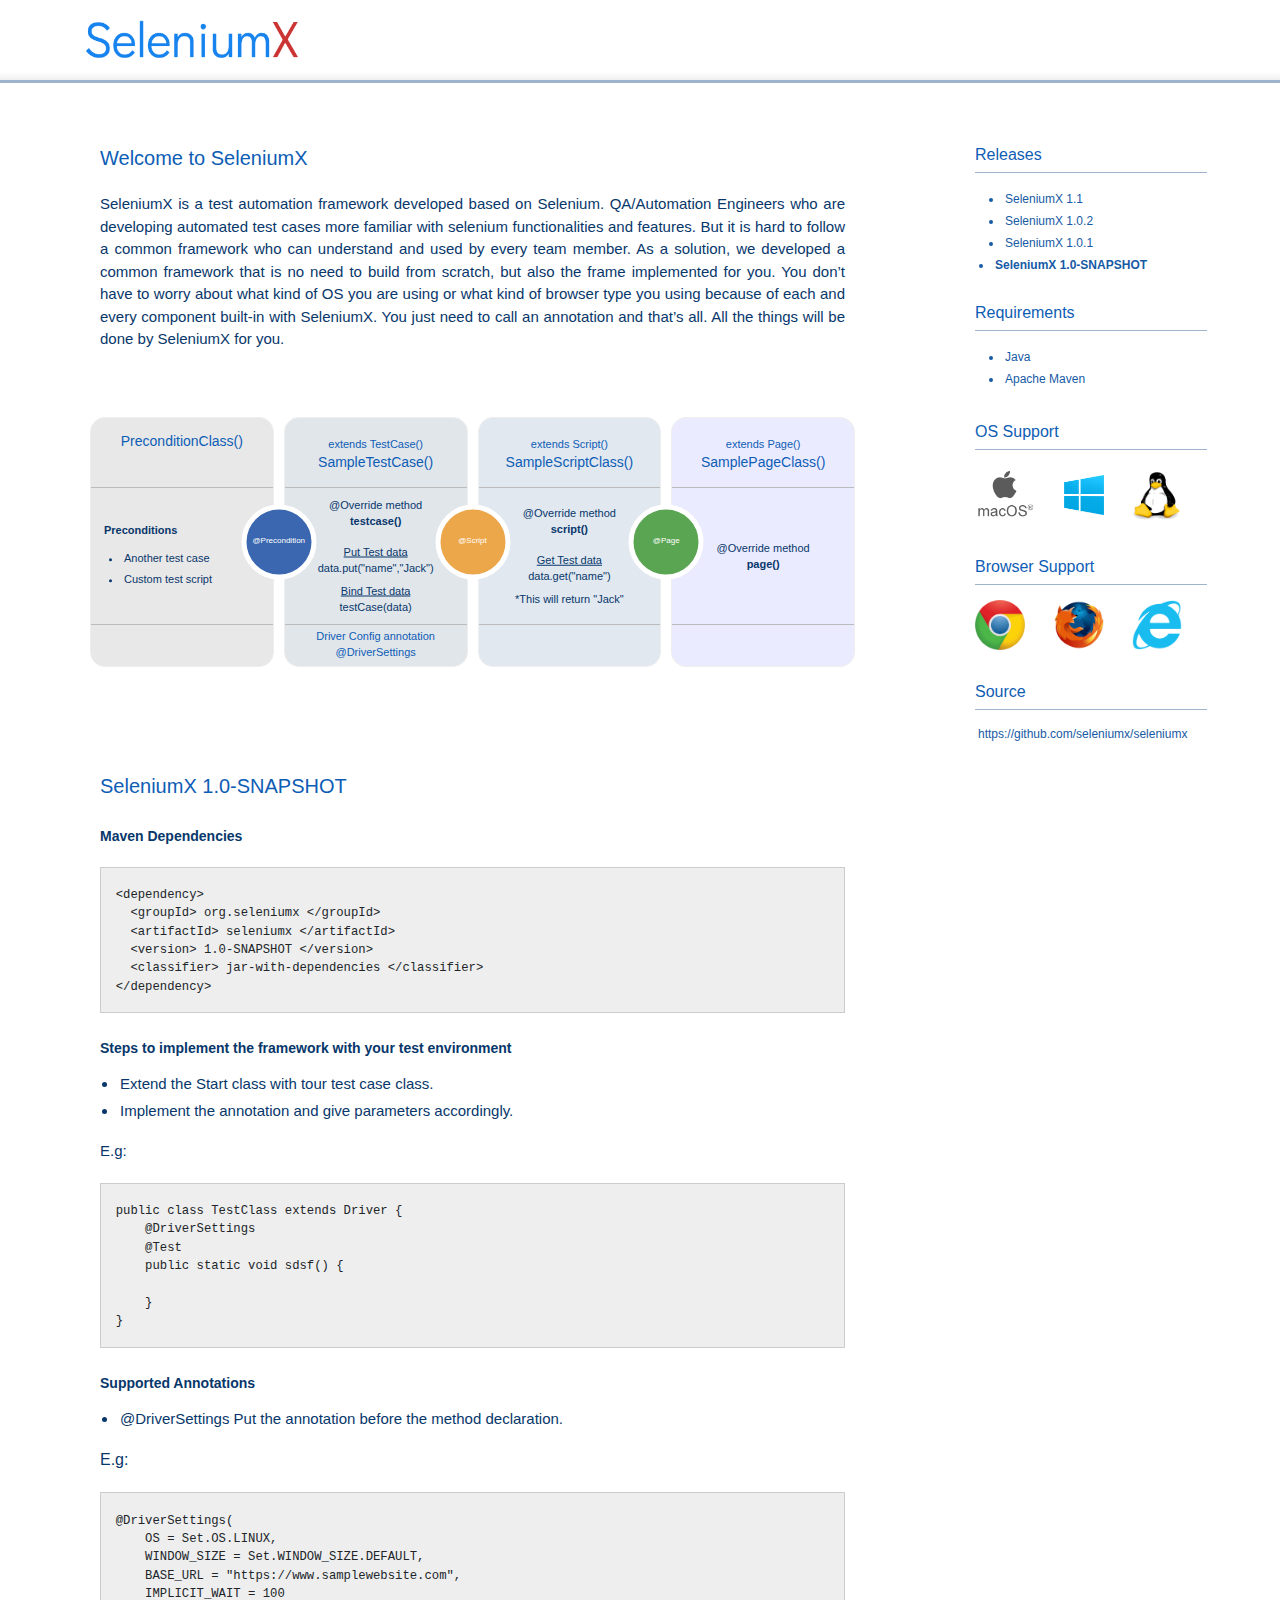
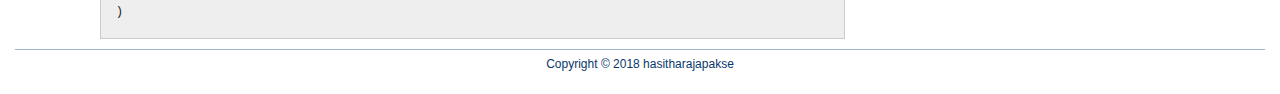
<file: index.html>
<html>
<head>
  <!-- Global site tag (gtag.js) - Google Analytics -->
  <script async src="https://www.googletagmanager.com/gtag/js?id=UA-128648233-1"></script>
  <script>
  window.dataLayer = window.dataLayer || [];
  function gtag(){dataLayer.push(arguments);}
  gtag('js', new Date());
  gtag('config', 'UA-128648233-1');
  </script>
  <script type="application/ld+json">
  {
  "@context": "http://schema.org",
  "@type": "Organization",
  "url": "http://www.seleniumx.com",
  "logo": "https://raw.githubusercontent.com/seleniumx/seleniumx.github.io/master/SeleniumX.png",
  "contactPoint": [{
    "@type": "ContactPoint",
    "telephone": "+6-017-287-0749",
    "contactType": "customer service"
    }]
  }
  </script>
  <meta name="google-site-verification" content="rsQQGVYEMqBm203hZYZI50BD4bESD9M2uV7rwGUE3mc" />
  <meta name="description" content="Test Automation Framework build with Java, Maven and selenium">
  <meta name="robots" content="index, follow" />
  <meta charset="utf-8">
  <meta name="viewport" content="width=device-width, initial-scale=1, shrink-to-fit=no">
  <link rel="stylesheet" href="./styles/bootstrap.min.css" >
  <link rel="stylesheet" href="./styles/sx_custom.css" >
  <script src="./scripts/jquery-3.3.1.slim.min.js"></script>
  <script src="./scripts/popper.min.js"></script>
  <script src="./scripts/bootstrap.min.js"></script>
  <script>
  $(document).ready(function(){
    var top = $(".sx_main").offset().top;

  	// bind and scroll header div
    console.log("h");
  	$(window).on("scroll", function() {
  		//$(".affix").css('height',$(".sx_main" ).width());

        if($(window).scrollTop()>top){
          $(".sx_navbar").removeClass("affix2");
          $(".sx_navbar").addClass("affix");
        }
        else {
          $(".sx_navbar").addClass("affix2");
          $(".sx_navbar").removeClass("affix");
        }
  	});
  });
  </script>

  <title>SeleniumX</title>
</head>
<body>
<div class="sx_main">
  <nav class="navbar navbar-light bg-light sx_navbar sticky-top affix2" data-spy="affix">
    <a class="navbar-brand" href="#">
      <img src="./images/SeleniumX_logo.png" width="230" height="40" class="d-inline-block align-top" alt="">
    </a>
  </nav>
  <div class="container-fluid sx_maincontainer">
    <div class="row justify-content-md-center">
      <div class="col col-lg-9 col col-md-8 col-sm-12 sx_contcontainer">
        <div class="sx_subtitle sx_conttitle">
          Welcome to SeleniumX
        </div>
        <p>
          SeleniumX is a test automation framework developed based on Selenium. QA/Automation Engineers who are developing automated test cases more familiar with selenium functionalities and features. But it is hard to follow a common framework who can understand and used by every team member. As a solution, we developed a common framework that is no need to build from scratch, but also the frame implemented for you. You don’t have to worry about what kind of OS you are using or what kind of browser type you using because of each and every component built-in with SeleniumX. You just need to call an annotation and that’s all. All the things will be done by SeleniumX for you.
        </p>
        <div class="container sx_flowchart_cont d-none d-sm-none d-md-none d-lg-block">
          <div class="row justify-content-md-center">
            <div class="col col-lg-3 d-flex justify-content-center sx_flowchart_item">
              <div class="sx_fc_item_inner" style="background-color:#E8E8E8">
                <div class="sx_sc_connector" ></div>
                <div class="sx_fci_title" style="padding-top:13px;">
                  PreconditionClass()
                </div>
                <div class="sx_fci_content">
                  <div class="sx_fci_cont_inner">
                    <b>Preconditions</b><br>
                    <ul style="padding-top:10px">
                      <li>Another test case</li>
                      <li>Custom test script</li>
                    </ul>
                  </div>
                </div>
              </div>
            </div>
            <div class="col col-lg-3 d-flex justify-content-center sx_flowchart_item">
              <div class="sx_fc_item_inner" style="background-color:#E1E6EB">
                <div class="sx_sc_connector" id="sx_sc_connector1">@Precondition</div>
                <div class="sx_fci_title">
                  <span class="sx_fci_subtitle">extends TestCase()</span>
                  SampleTestCase()
                </div>
                <div class="sx_fci_content" style="text-align:center;padding-left:0px;font-size: 12px;">
                  <div class="sx_fci_cont_inner">
                    @Override method<br>
                    <b>testcase()</b><br>
                    <div style="padding:7px;"></div>
                    <u>Put Test data</u><br>
                    <!-- <div style="border-bottom: thin solid #0e5db5;width:80px;transform:translate(40%,0%)"></div> -->
                    data.put("name","Jack")<br>
                    <div style="padding:3px;"></div>
                    <u>Bind Test data</u><br>
                    <!-- <div style="border-bottom: thin solid #0e5db5;width:80px;transform:translate(40%,0%)"></div> -->
                    testCase(data)
                  </div>
                </div>
                <div class="sx_fci_footer" >
                  Driver Config annotation @DriverSettings
                </div>
              </div>
            </div>
            <div class="col col-lg-3 d-flex justify-content-center sx_flowchart_item">
              <div class="sx_fc_item_inner" style="background-color:#E1E8F0">
                <div class="sx_sc_connector" id="sx_sc_connector2">@Script</div>
                <div class="sx_fci_title">
                  <span class="sx_fci_subtitle">extends Script()</span>
                  SampleScriptClass()
                </div>
                <div class="sx_fci_content" style="text-align:center;padding-left:0px;font-size: 12px;">
                  <div class="sx_fci_cont_inner">
                    @Override method<br>
                    <b>script()</b><br>
                    <div style="padding:7px;"></div>
                    <u>Get Test data</u><br>
                    <!-- <div style="border-bottom: thin solid #0e5db5;width:100px;transform:translate(50%,0%)"></div> -->
                    data.get("name")<br>
                    <div style="padding:3px;"></div>
                    *This will return "Jack"
                  </div>
                </div>
              </div>
            </div>
            <div class="col col-lg-3 d-flex justify-content-center sx_flowchart_item">
              <div class="sx_fc_item_inner" style="background-color:#EBEBFF">
                <div class="sx_sc_connector" id="sx_sc_connector3">@Page</div>
                <div class="sx_fci_title">
                  <span class="sx_fci_subtitle">extends Page()</span>
                  SamplePageClass()
                </div>
                <div class="sx_fci_content" style="text-align:center;padding-left:0px;font-size: 12px;">
                  <div class="sx_fci_cont_inner">
                    @Override method<br>
                    <b>page()</b><br>
                  </div>
                </div>
              </div>
            </div>
          </div>
        </div>
        <!-- ********************** -->
        <div class="container sx_flowchart_cont d-none d-sm-block d-md-block d-lg-none">
          <div class="row justify-content-md-center">
            <div class="col col-md-6 col-sm-6 d-flex justify-content-center sx_flowchart_item">
              <div class="sx_fc_item_inner" style="background-color:#E8E8E8" id="sx_fc_item1">
                <div class="sx_sc_connector" ></div>
                <div class="sx_fci_title" >
                  PreconditionClass()
                </div>
                <div class="sx_fci_content">
                  <div class="sx_fci_cont_inner">
                    <b>Preconditions</b><br>
                    <ul style="padding-top:10px">
                      <li>Another test case</li>
                      <li>Custom test script</li>
                    </ul>
                  </div>
                </div>
              </div>
            </div>
            <div class="col col-md-6 col-sm-6 d-flex justify-content-center sx_flowchart_item">
              <div class="sx_fc_item_inner" style="background-color:#E1E6EB" id="sx_fc_item2">
                <div class="sx_sc_connector" id="sx_sc_connector1">@Precondition</div>
                <div class="sx_fci_title">
                  <span class="sx_fci_subtitle">extends TestCase()</span>
                  SampleTestCase()
                </div>
                <div class="sx_fci_content" style="text-align:center;padding-left:0px;font-size: 12px;">
                  <div class="sx_fci_cont_inner">
                    @Override method<br>
                    <b>testcase()</b><br>
                    <div style="padding:7px;"></div>
                    Put Test data
                    <div style="border-bottom: thin solid #0e5db5;width:100px;transform:translate(50%,0%)"></div>
                    data.put("name","Jack")<br>
                    <div style="padding:3px;"></div>
                    Bind Test data
                    <div style="border-bottom: thin solid #0e5db5;width:100px;transform:translate(50%,0%)"></div>
                    testCase(data)
                  </div>
                </div>
                <div class="sx_fci_footer" >
                  Driver Config annotation @DriverSettings
                </div>
              </div>
            </div>
          </div>
          <div class="row justify-content-md-center">
            <div class="col col-md-6 col-sm-6 d-flex justify-content-center sx_flowchart_item">
              <div class="sx_fc_item_inner" style="background-color:#EBEBFF" id="sx_fc_item3">
                <div class="sx_sc_connector" ></div>
                <div class="sx_fci_title">
                  <span class="sx_fci_subtitle">extends Page()</span>
                  SamplePageClass()
                </div>
                <div class="sx_fci_content" style="text-align:center;padding-left:0px;font-size: 12px;">
                  <div class="sx_fci_cont_inner">
                    @Override method<br>
                    <b>page()</b><br>
                  </div>
                </div>
              </div>
            </div>
            <div class="col col-md-6 col-sm-6 d-flex justify-content-center sx_flowchart_item">
              <div class="sx_fc_item_inner" style="background-color:#E1E8F0" id="sx_fc_item4">
                <div class="sx_sc_connector" id="sx_sc_connector3">@Page</div>
                <div class="sx_sc_connector" id="sx_sc_connector2">@Script</div>
                <div class="sx_fci_title" style="transform:translate(0%,-150px);padding-top:31px;">
                  <span class="sx_fci_subtitle">extends Script()</span>
                  SampleScriptClass()
                </div>
                <div class="sx_fci_content" style="text-align:center;padding-left:0px;font-size: 12px;transform:translate(0%,-150px);">
                  <div class="sx_fci_cont_inner">
                    @Override method<br>
                    <b>script()</b><br>
                    <div style="padding:7px;"></div>
                    <u>Get Test data</u><br>
                    <!-- <div style="border-bottom: thin solid #0e5db5;width:100px;transform:translate(50%,0%)"></div> -->
                    data.get("name")<br>
                    <div style="padding:3px;"></div>
                    *This will return "Jack"
                  </div>
                </div>
              </div>
            </div>
          </div>
        </div>
        <!-- ********************* -->
        <div class="container sx_flowchart_cont d-block d-sm-none d-md-none d-lg-none">
            <div class="sx_flowchart_item d-flex justify-content-center">
              <div class="sx_fc_item_inner" style="background-color:#E8E8E8">
                <div class="sx_sc_connector" id="sx_sc_connector1">@Precondition</div>
                <div class="sx_fci_title" style="padding-top:23px;">
                  PreconditionClass()
                </div>
                <div class="sx_fci_content">
                  <div class="sx_fci_cont_inner">
                    <b>Preconditions</b><br>
                    <ul style="padding-top:10px">
                      <li>Another test case</li>
                      <li>Custom test script</li>
                    </ul>
                  </div>
                </div>
              </div>
            </div>
            <div class="sx_flowchart_item d-flex justify-content-center">
              <div class="sx_fc_item_inner" style="background-color:#E1E6EB">
                <div class="sx_sc_connector" id="sx_sc_connector2">@Script</div>
                <div class="sx_fci_title">
                  <span class="sx_fci_subtitle">extends TestCase()</span>
                  SampleTestCase()
                </div>
                <div class="sx_fci_content" style="text-align:center;padding-left:0px;font-size: 12px;">
                  <div class="sx_fci_cont_inner">
                    @Override method<br>
                    <b>testcase()</b><br>
                    <div style="padding:7px;"></div>
                    <u>Put Test data</u><br>
                    <!-- <div style="border-bottom: thin solid #0e5db5;width:80px;transform:translate(40%,0%)"></div> -->
                    data.put("name","Jack")<br>
                    <div style="padding:3px;"></div>
                    <u>Bind Test data</u><br>
                    <!-- <div style="border-bottom: thin solid #0e5db5;width:80px;transform:translate(40%,0%)"></div> -->
                    testCase(data)
                  </div>
                </div>
                <div class="sx_fci_footer" >
                  Driver Config annotation @DriverSettings
                </div>
              </div>
            </div>
            <div class="sx_flowchart_item d-flex justify-content-center">
              <div class="sx_fc_item_inner" style="background-color:#E1E8F0">
                <div class="sx_sc_connector" id="sx_sc_connector3">@Page</div>
                <div class="sx_fci_title">
                  <span class="sx_fci_subtitle">extends Script()</span>
                  SampleScriptClass()
                </div>
                <div class="sx_fci_content" style="text-align:center;padding-left:0px;font-size: 12px;">
                  <div class="sx_fci_cont_inner">
                    @Override method<br>
                    <b>script()</b><br>
                    <div style="padding:7px;"></div>
                    <u>Get Test data</u><br>
                    <!-- <div style="border-bottom: thin solid #0e5db5;width:100px;transform:translate(50%,0%)"></div> -->
                    data.get("name")<br>
                    <div style="padding:3px;"></div>
                    *This will return "Jack"
                  </div>
                </div>
              </div>
            </div>
            <div class="sx_flowchart_item d-flex justify-content-center">
              <div class="sx_fc_item_inner" style="background-color:#EBEBFF">
                <div class="sx_sc_connector"></div>
                <div class="sx_fci_title">
                  <span class="sx_fci_subtitle">extends Page()</span>
                  SamplePageClass()
                </div>
                <div class="sx_fci_content" style="text-align:center;padding-left:0px;font-size: 12px;">
                  <div class="sx_fci_cont_inner">
                    @Override method<br>
                    <b>page()</b><br>
                  </div>
                </div>
              </div>
            </div>
        </div>
        <!-- ********************* -->
        <div class="d-block d-sm-block d-md-none d-lg-none">
          <a href="https://github.com/seleniumx/seleniumx" ><div class="sx_vrnew" style="margin-left:0px;font-size:13px;">Go to Source >></div></a>
        </div>
        <div class="d-block d-sm-block d-md-none d-lg-none">
          <div class="sx_subtitle sx_conttitle sx_conttop">Requirements</div>
          <div class="sx_versioncontent">
            <ul>
              <a href="https://www.java.com/en/download/" target="_blank" >
                <li class="sx_vrnew">Java</li>
              </a>
              <a href="https://maven.apache.org/download.cgi" target="_blank">
                <li class="sx_vrnew">Apache Maven</li>
              </a>
            </ul>
          </div>
        </div>
        <div class="d-block d-sm-block d-md-none d-lg-none">
          <div class="sx_subtitle sx_conttitle sx_conttop">
            OS Support
          </div>
          <div class="sx_versioncontent">
            <img src="./images/macos_logo.png" width="60px" height="60px" alt="MacOS"/>
            <img src="./images/windows_logo.png" width="40px" height="40px" alt="Windows" class="sx_oslogo"/>
            <img src="./images/linux_logo.png" width="50px" height="50px" alt="Linux" class="sx_oslogo"/>
          </div>
        </div>
        <div class="d-block d-sm-block d-md-none d-lg-none">
          <div class="sx_subtitle sx_conttitle sx_conttop">
            Browser Support
          </div>
          <div class="sx_versioncontent">
            <img src="./images/chrome_logo.png" width="50px" height="50px" alt="Chrome"/>
            <img src="./images/firefox_logo.png" width="50px" height="50px" alt="Firefox" class="sx_oslogo"/>
            <img src="./images/ie_logo.png" width="50px" height="50px" alt="IE" class="sx_oslogo"/>
          </div>
        </div>
        <br>
        <div class="sx_subtitle sx_conttitle sx_conttop">
          SeleniumX 1.0-SNAPSHOT
        </div>
        <div class="sx_contsb">
          Maven Dependencies
        </div>
        <div class="sx_codeseg">
          <pre>
          <code>
  &lt;dependency&gt;
    &lt;groupId&gt; org.seleniumx &lt;/groupId&gt;
    &lt;artifactId&gt; seleniumx &lt;/artifactId&gt;
    &lt;version&gt; 1.0-SNAPSHOT &lt;/version&gt;
    &lt;classifier&gt; jar-with-dependencies &lt;/classifier&gt;
  &lt;/dependency&gt;</code></pre>
        </div>
        <div class="sx_contsb" style="margin-bottom:12px;">
          Steps to implement the framework with your test environment
        </div>
        <div class="sx_contli" >
          <ul>
            <li>Extend the Start class with tour test case class.</li>
            <li>Implement the annotation and give parameters accordingly.</li>
          </ul>
          <div>E.g:</div>
          <div class="sx_codeseg">
            <pre>
            <code>
  public class TestClass extends Driver {
      @DriverSettings
      @Test
      public static void sdsf() {

      }
  }</code></pre>
          </div>
        </div>
        <div class="sx_contsb" style="margin-bottom:12px;">
          Supported Annotations
        </div>
        <div class="sx_contli">
          <ul>
            <li>@DriverSettings Put the annotation before the method declaration. </li>
          </ul>
        </div>
        <div>E.g:</div>
        <div class="sx_codeseg">
          <pre>
          <code>
  @DriverSettings(
      OS = Set.OS.LINUX,
      WINDOW_SIZE = Set.WINDOW_SIZE.DEFAULT,
      BASE_URL = "https://www.samplewebsite.com",
      IMPLICIT_WAIT = 100
  )</code></pre>
        </div>
        <div class="d-block d-sm-block d-md-none d-lg-none" style="border-top:thin solid #9db4cc;margin-top:20px;">
          <div class="sx_subtitle sx_conttitle sx_conttop" style="margin-top:10">
            Releases
          </div>
          <div class="sx_versioncontent">
            <ul>
              <a href="#" ><li class="sx_vrnew">SeleniumX 1.1</li></a>
              <a href="#" ><li class="sx_vrnew">SeleniumX 1.0.2</li></a>
              <a href="#" ><li class="sx_vrnew">SeleniumX 1.0.1</li></a>
              <a href="#" ><li class="sx_vrnewsl">SeleniumX 1.0-SNAPSHOT</li></a>
            </ul>
          </div>
        </div>
      </div>

      <!-- *************************************************** -->
      <div class="col col-lg-3 col-md-4 d-none d-sm-none d-md-block sx_verscontainer">
        <div class="sx_subtitle sx_versionsb">Releases</div>
        <div class="sx_versioncontent">
          <ul>
            <a href="#" ><li class="sx_vrnew">SeleniumX 1.1</li></a>
            <a href="#" ><li class="sx_vrnew">SeleniumX 1.0.2</li></a>
            <a href="#" ><li class="sx_vrnew">SeleniumX 1.0.1</li></a>
            <a href="#" ><li class="sx_vrnewsl">SeleniumX 1.0-SNAPSHOT</li></a>
          </ul>
        </div>
        <div class="sx_subtitle sx_versionsb">Requirements</div>
        <div class="sx_versioncontent">
          <ul>
            <a href="https://www.java.com/en/download/" target="_blank" >
              <li class="sx_vrnew">Java</li>
            </a>
            <a href="https://maven.apache.org/download.cgi" target="_blank" >
              <li class="sx_vrnew">Apache Maven</li>
            </a>
          </ul>
        </div>
        <div class="sx_subtitle sx_versionsb" style="margin-top:30px;">OS Support</div>
        <div class="sx_versioncontent">
          <img src="./images/macos_logo.png" width="60px" height="60px" alt="MacOS"/>
          <img src="./images/windows_logo.png" width="40px" height="40px" alt="Windows" class="sx_oslogo"/>
          <img src="./images/linux_logo.png" width="50px" height="50px" alt="Linux" class="sx_oslogo"/>
        </div>
        <div class="sx_subtitle sx_versionsb" style="margin-top:30px;">Browser Support</div>
        <div class="sx_versioncontent">
          <img src="./images/chrome_logo.png" width="50px" height="50px" alt="Chrome"/>
          <img src="./images/firefox_logo.png" width="50px" height="50px" alt="Firefox" class="sx_oslogo"/>
          <img src="./images/ie_logo.png" width="50px" height="50px" alt="IE" class="sx_oslogo"/>
        </div>
        <div class="sx_subtitle sx_versionsb" style="margin-top:30px;">Source</div>
        <div class="sx_versioncontent" id="sx_source">
          <ul>
            <a href="https://github.com/seleniumx/seleniumx" ><div class="sx_vrnew" id="sx_vrnew_source" >https://github.com/seleniumx/seleniumx</div></a>
          </ul>
        </div>
      </div>
    </div>
    <div class="sx_footer">
      Copyright &copy; 2018 hasitharajapakse
    </div>
  </div>
</div>
</body>
</html>
</file>
<file: styles/sx_custom.css>
body{
    color: #08376b;
}

.sx_navbar{
  background: #ffffff;
  background: -moz-linear-gradient(top, #ffffff 0%, #ffffff 90%, #efefef 100%);
  background: -webkit-linear-gradient(top, #ffffff 0%,#ffffff 90%,#efefef 100%);
  background: linear-gradient(to bottom, #ffffff 0%,#ffffff 90%,#efefef 100%);
  filter: progid:DXImageTransform.Microsoft.gradient( startColorstr='#ffffff', endColorstr='#eaeaea',GradientType=0 );
  border-bottom: medium solid #9db4cc;

}

.sx_maincontainer{
  margin-top: 60px;
  margin-bottom: 20px;
}

.sx_verscontainer{
  /* border-left: thin solid #9db4cc; */
}

.sx_subtitle{
  color: #0e5db5;/*0e5db5*/
}

.sx_versionsb{
  font-size: 16px;
  border-bottom:thin solid #9db4cc;
  width: 80%;
  padding-bottom: 5px;
  margin-bottom: 15px;

}

.sx_versioncontent{
  font-size: 13px;
  margin-bottom: 30px;
  /* padding-left: 10px; */
}

.sx_versioncontent .sx_vrnewsl{
  font-weight: bold;
}

.sx_versioncontent .sx_vrnew{
  margin-left: 10px;
}

ul{
  padding-left: 18px;
}
li{
  padding: 2px;
}
a{
  color: #175aa5;
}
.sx_contcontainer{
  padding-left: 40px;
  padding-right: 40px;
}

p{
  text-align: justify;
  font-size: 13px;
}
.sx_conttitle{
  /* font-weight: bold; */
  font-size: 18px;
  margin-bottom: 20px;
}
.sx_oslogo{
  margin-left: 25px;
}

.sx_conttop{
  margin-top: 40px;
  font-size: 16px;
}

.sx_contsb{
  font-weight: bold;
  margin-top: 15px;
  font-size: 14px;
}

.sx_codeseg{
  background-color: #eee;
  border: thin solid #ccc;
  margin-top: 20px;
  font-size: 14px
}

.affix{
  text-align: center;
  padding:0px 20px;
  -webkit-transition:padding 0.2s linear;
  -moz-transition:padding 0.2s linear;
  -o-transition:padding 0.2s linear;
  transition:padding 0.2s linear;
}

.affix2{
  text-align: center;
  padding:15px 20px;
  -webkit-transition:padding 0.2s linear;
  -moz-transition:padding 0.2s linear;
  -o-transition:padding 0.2s linear;
  transition:padding 0.2s linear;
}
.sx_contli{
  font-size:13px;
}
.sx_footer{
  text-align: center;
  border-top: thin solid #9db4cc;
  height: 25px;
  padding-top: 5px;
  font-size: 12px;
  margin-top: 10px;
}
.sx_flowchart_cont{
  /* border:thin solid #000; */
  padding: 40px 30px 60px 30px;
}
.sx_flowchart_item{
  /* border:thin solid #f00; */
  padding: 5px;
}
.sx_fc_item_inner{
  border:thin solid #eee;
  border-radius: 15px;
  height: 250px;
  width: 200px;
}
.sx_sc_connector{
  width:75px;
  height:75px;
  border-radius: 50%;
  font-size: 8px;
  padding-top: 25px;
  text-align: center;
  color: #fff;
}
#sx_sc_connector1{
  position:relative;
  top:50%;
  transform: translate(63px, 93px);
  background-color:#3a67af;
  border: thick solid #fff;
}
#sx_sc_connector2{
  position:relative;
  top:50%;
  transform: translate(63px, 93px);
  background-color:#eda74b;
  border: thick solid #fff;
}
#sx_sc_connector3{
  position:relative;
  top:50%;
  transform: translate(63px, 93px);
  background-color:#5aa551;
  border: thick solid #fff;
}
.sx_fci_title{
  height:72px;
  border-bottom: thin solid #bbb;
  text-align: center;
  padding-top: 30px;
  font-size: 14px;
  transform: translate(0%, -75px);
  color: #0e5db5;
}
.sx_fci_subtitle{
  font-size: 11px;
}
.sx_fci_content{
  height: 132px;
  border-bottom: thin solid #bbb;
  transform: translate(0%, -75px);
  font-size: 13px;
  text-align: left;
  padding-left: 27px;
  vertical-align: middle;
}
.sx_fci_cont_inner{
  position: relative;
  top: 50%;
  transform: translate(0%, -50%);
}
.sx_fci_footer{
  height:50px;
  text-align: center;
  padding-top: 1px;
  font-size: 9px;
  transform: translate(0%, -75px);
  color: #0e5db5;
}
@media (min-width: 576px) {
  .sx_flowchart_cont{
    /* border:thin solid #000; */
    padding: 40px 65px 60px 65px;
  }
  .sx_fci_content{
    padding-left: 20px;
  }
  #sx_sc_connector1{
    position:relative;
    top:50%;
    transform: translate(-65%, -50%);
  }
  #sx_sc_connector2{
    position:relative;
    top:50%;
    transform: translate(80%, -233px);
  }
  #sx_sc_connector3{
    position:relative;
    top:50%;
    transform: translate(-65%, -50%);
  }
  .sx_fci_content{
    font-size: 11px;
    padding-left: 30px;
    height: 137px;
  }
  .sx_fci_cont_inner{
    font-size: 11px;
  }
  .sx_fci_footer{
    font-size: 9px;
  }
  .sx_fci_title{
    height: 72px;
    padding-top: 18px;
  }
  .sx_versioncontent .sx_vrnew{
    margin-left: 5px;
  }
  #sx_source ul{
    padding-left: 0px;
  }
  .affix{
    text-align: center;
    padding:0px 20px;
    -webkit-transition:padding 0.2s linear;
    -moz-transition:padding 0.2s linear;
    -o-transition:padding 0.2s linear;
    transition:padding 0.2s linear;
  }

  .affix2{
    text-align: center;
    padding:15px 20px;
    -webkit-transition:padding 0.2s linear;
    -moz-transition:padding 0.2s linear;
    -o-transition:padding 0.2s linear;
    transition:padding 0.2s linear;
  }
}
@media (min-width: 620px) {
  .sx_flowchart_cont{
    /* border:thin solid #000; */
    padding: 40px 80px 60px 80px;
  }
  #sx_sc_connector1{
    position:relative;
    top:50%;
    transform: translate(-65%, -50%);
  }
  #sx_sc_connector2{
    position:relative;
    top:50%;
    transform: translate(80%, -233px);
  }
  #sx_sc_connector3{
    position:relative;
    top:50%;
    transform: translate(-65%, -50%);
  }
  .sx_fci_content{
    font-size: 11px;
    padding-left: 20px;
    height: 137px;
  }
  .sx_fci_cont_inner{
    font-size: 11px;
  }

  .sx_fci_title{
    height: 72px;
    padding-top: 18px;
  }
  .sx_fci_footer{
    font-size: 9px;
  }
  .sx_versioncontent .sx_vrnew{
    margin-left: 5px;
  }
  #sx_source ul{
    padding-left: 0px;
    /* font-size: 12px; */
  }
}
@media (min-width: 768px) {
  .sx_flowchart_cont{
    /* border:thin solid #000; */
    padding: 40px 30px 20px 30px;
  }
  .sx_flowchart_item{
    /* border:thin solid #f00; */
  }
  #sx_sc_connector1{
    position:relative;
    top:50%;
    transform: translate(-60%, -50%);
  }
  #sx_sc_connector2{
    position:relative;
    top:50%;
    transform: translate(80%, -235px);
  }
  #sx_sc_connector3{
    position:relative;
    top:50%;
    transform: translate(-60%, -50%);
  }
  .sx_fci_content{
    font-size: 11px;
    padding-left: 20px;
    height: 137px;
  }

  .sx_fci_cont_inner{
    font-size: 11px;
  }

  .sx_fci_title{
    height: 72px;
    padding-top: 18px;
  }
  .sx_fci_footer{
    font-size: 9px;
  }
  #sx_source ul{
    padding-left: 0px;
    /* font-size: 12px; */
  }
}
@media (min-width: 820px) {
  .sx_flowchart_cont{
    /* border:thin solid #000; */
    padding: 40px 40px 20px 40px;
  }
  #sx_sc_connector2{
    position:relative;
    top:50%;
    transform: translate(80%, -235px);
  }
  .sx_fci_content{
    font-size: 11px;
    padding-left: 10px;
    height: 137px;
  }
  .sx_fci_cont_inner{
    font-size: 11px;
  }

  .sx_fci_title{
    height: 72px;
    padding-top: 18px;
  }
  .sx_fci_footer{
    font-size: 9px;
  }
  #sx_source ul{
    padding-left: 0px;
    /* font-size: 12px; */
  }
}
@media (min-width: 850px) {
  #sx_sc_connector1{
    position:relative;
    top:50%;
    transform: translate(-60%, -50%);
  }
  #sx_sc_connector2{
    position:relative;
    top:50%;
    transform: translate(80%, -238px);
  }
  #sx_sc_connector3{
    position:relative;
    top:50%;
    transform: translate(-60%, -50%);
  }
  #sx_fc_item1{
    margin-left: 60px;
  }
  #sx_fc_item2{
    margin-right: 60px;
  }
  #sx_fc_item3{
    margin-left: 60px;
  }
  #sx_fc_item4{
    margin-right: 60px;
  }
  .sx_fci_footer{
    padding-top: 0px;
    font-size: 9px;
  }
  .sx_flowchart_cont{
    /* border:thin solid #000; */
    padding: 20px 3px 0px 3px;
  }
  .sx_fci_content{
    font-size: 11px;
    padding-left: 10px;
    height: 137px;
  }
  .sx_fci_cont_inner{
    font-size: 11px;
  }
  .sx_fci_title{
    height: 70px;
    padding-top: 18px;
  }
  #sx_source ul{
    padding-left: 0px;
    /* font-size: 12px; */
  }
}
@media (min-width: 922px) {
  .sx_versioncontent{
    font-size: 13px;
    /* padding-left: 10px; */
    margin-bottom: 25px;
  }
  #sx_sc_connector1{
    position:relative;
    top:50%;
    transform: translate(-60%, -50%);
  }
  #sx_sc_connector2{
    position:relative;
    top:50%;
    transform: translate(80%, -238px);
  }
  #sx_sc_connector3{
    position:relative;
    top:50%;
    transform: translate(-60%, -50%);
  }
  #sx_fc_item1{
    margin-left: 60px;
  }
  #sx_fc_item2{
    margin-right: 60px;
  }
  #sx_fc_item3{
    margin-left: 60px;
  }
  #sx_fc_item4{
    margin-right: 60px;
  }
  .sx_fci_footer{
    padding-top: 0px;
    font-size: 9px;
  }
  .sx_flowchart_cont{
    /* border:thin solid #000; */
    padding: 30px 28px 0px 28px;
  }
  .sx_fci_content{
    font-size: 12px;
    padding-left: 10px;
    height: 137px;
  }
  .sx_fci_title{
    height: 70px;
    padding-top: 18px;
  }
  #sx_source ul{
    padding-left: 0px;
    /* font-size: 12px; */
  }
}
@media (min-width: 992px) {

  .sx_maincontainer{
    margin-top: 60px;
    margin-bottom: 20px;
  }

  .sx_versionsb{
    font-size: 16px;
    border-bottom:thin solid #9db4cc;
    width: 80%;
    padding-bottom: 5px;
    margin-bottom: 15px;

  }

  .sx_versioncontent{
    font-size: 13px;
    /* padding-left: 10px; */
    margin-bottom: 25px;
  }

  .sx_versioncontent .sx_vrnewsl{
    font-weight: bold;
    font-size: 12px;
  }

  .sx_versioncontent .sx_vrnew{
    margin-left: 10px;
    font-size: 12px;
  }

  #sx_vrnew_source{
    margin-left:-15px;
    font-size:12px;
  }

  ul{
    padding-left: 18px;
  }
  li{
    padding: 2px;
  }
  a{
    color: #175aa5;
  }
  .sx_contcontainer{
    padding-left: 28px;
    padding-right: 28px;
  }

  p{
    text-align: justify;
    font-size: 13px;
  }
  #sx_source ul{
    padding-left: 0px;
  }
  .sx_conttitle{
    /* font-weight: bold; */
    font-size: 20px;
    margin-bottom: 20px;
  }
  .sx_oslogo{
    margin-left: 25px;
  }

  .sx_conttop{
    margin-top: 60px;
  }

  .sx_contsb{
    font-weight: bold;
    margin-top: 25px;
  }

  .sx_codeseg{
    background-color: #eee;
    border: thin solid #ccc;
    margin-top: 20px;
  }

  .affix{
    padding:10px 40px;
    -webkit-transition:padding 0.2s linear;
    -moz-transition:padding 0.2s linear;
    -o-transition:padding 0.2s linear;
    transition:padding 0.2s linear;
  }

  .affix2{
    padding:15px 55px;
    -webkit-transition:padding 0.2s linear;
    -moz-transition:padding 0.2s linear;
    -o-transition:padding 0.2s linear;
    transition:padding 0.2s linear;
  }
  .sx_contli{
    font-size:15px;
  }
  .sx_flowchart_cont{
    /* border:thin solid #000; */
    padding: 30px 0px 0px 0px;
  }
  .sx_fc_item_inner{
    height: 250px;
    width: 200px;
  }
  #sx_sc_connector1{
    position:relative;
    top:50%;
    transform: translate(-58%, -50%);
  }
  #sx_sc_connector2{
    position:relative;
    top:50%;
    transform: translate(-58%, -50%);
  }
  #sx_sc_connector3{
    position:relative;
    top:50%;
    transform: translate(-58%, -50%);
  }
  .sx_fci_content{
    font-size: 11px;
    padding-left: 10px;

  }
  .sx_fci_cont_inner{
    font-size: 10px;
  }
  .sx_fci_footer{
    font-size: 10px;
  }
  #sx_source ul{
    padding-left: 18px;
    /* font-size: 12px; */
  }
}
@media (min-width: 1150px) {

  .sx_maincontainer{
    margin-top: 60px;
    margin-bottom: 20px;
  }

  .sx_versionsb{
    font-size: 16px;
    border-bottom:thin solid #9db4cc;
    width: 80%;
    padding-bottom: 5px;
    margin-bottom: 15px;

  }

  .sx_versioncontent{
    font-size: 13px;
    /* padding-left: 10px; */
    margin-bottom: 25px;
  }

  .sx_versioncontent .sx_vrnewsl{
    font-weight: bold;
  }

  .sx_versioncontent .sx_vrnew{
    margin-left: 10px;
  }

  ul{
    padding-left: 18px;
  }
  li{
    padding: 2px;
  }
  a{
    color: #175aa5;
  }
  .sx_contcontainer{
    padding-left: 60px;
    padding-right: 65px;
  }

  p{
    text-align: justify;
    font-size: 14px;
  }
  .sx_conttitle{
    /* font-weight: bold; */
    font-size: 20px;
    margin-bottom: 20px;
  }
  .sx_oslogo{
    margin-left: 25px;
  }

  .sx_conttop{
    margin-top: 60px;
  }

  .sx_contsb{
    font-weight: bold;
    margin-top: 25px;
  }

  .sx_codeseg{
    background-color: #eee;
    border: thin solid #ccc;
    margin-top: 20px;
  }

  .affix{
    padding:10px 40px;
    -webkit-transition:padding 0.2s linear;
    -moz-transition:padding 0.2s linear;
    -o-transition:padding 0.2s linear;
    transition:padding 0.2s linear;
  }

  .affix2{
    padding:15px 55px;
    -webkit-transition:padding 0.2s linear;
    -moz-transition:padding 0.2s linear;
    -o-transition:padding 0.2s linear;
    transition:padding 0.2s linear;
  }
  .sx_contli{
    font-size:15px;
  }
  .sx_flowchart_cont{
    /* border:thin solid #000; */
    padding: 30px 0px 0px 0px;
  }
  .sx_fc_item_inner{
    height: 250px;
    width: 200px;
  }
  #sx_sc_connector1{
    position:relative;
    top:50%;
    transform: translate(-58%, -50%);
  }
  #sx_sc_connector2{
    position:relative;
    top:50%;
    transform: translate(-58%, -50%);
  }
  #sx_sc_connector3{
    position:relative;
    top:50%;
    transform: translate(-58%, -50%);
  }
  .sx_fci_content{
    font-size: 13px;
    padding-left: 10px;

  }
  .sx_fci_cont_inner{
    font-size: 11px;
  }
  .sx_fci_footer{
    font-size: 11px;
  }
  #sx_source ul{
    padding-left: 18px;
    /* font-size: 12px; */
  }
}
@media (min-width: 1200px) {
  .sx_maincontainer{
    margin-top: 60px;
    margin-bottom: 20px;
  }

  .sx_versionsb{
    font-size: 16px;
    border-bottom:thin solid #9db4cc;
    width: 80%;
    padding-bottom: 5px;
    margin-bottom: 15px;

  }

  .sx_versioncontent{
    font-size: 13px;
    /* padding-left: 10px; */
    margin-bottom: 25px;
  }

  .sx_versioncontent .sx_vrnewsl{
    font-weight: bold;
  }

  .sx_versioncontent .sx_vrnew{
    margin-left: 10px;
  }

  ul{
    padding-left: 18px;
  }
  li{
    padding: 2px;
  }
  a{
    color: #175aa5;
  }
  .sx_contcontainer{
    padding-left: 75px;
    padding-right: 90px;
  }

  p{
    text-align: justify;
    font-size: 14px;
  }
  .sx_conttitle{
    /* font-weight: bold; */
    font-size: 20px;
    margin-bottom: 20px;
  }
  .sx_oslogo{
    margin-left: 25px;
  }

  .sx_conttop{
    margin-top: 60px;
  }

  .sx_contsb{
    font-weight: bold;
    margin-top: 25px;
  }

  .sx_codeseg{
    background-color: #eee;
    border: thin solid #ccc;
    margin-top: 20px;
  }

  .affix{
    padding:10px 40px;
    -webkit-transition:padding 0.2s linear;
    -moz-transition:padding 0.2s linear;
    -o-transition:padding 0.2s linear;
    transition:padding 0.2s linear;
  }

  .affix2{
    padding:15px 75px;
    -webkit-transition:padding 0.2s linear;
    -moz-transition:padding 0.2s linear;
    -o-transition:padding 0.2s linear;
    transition:padding 0.2s linear;
  }
  .sx_contli{
    font-size:15px;
  }
  .sx_flowchart_cont{
    /* border:thin solid #000; */
    padding: 45px 0px 15px 0px;
  }
  .sx_fc_item_inner{
    height: 250px;
    width: 200px;
  }
  #sx_sc_connector1{
    position:relative;
    top:50%;
    transform: translate(-58%, -50%);
  }
  #sx_sc_connector2{
    position:relative;
    top:50%;
    transform: translate(-58%, -50%);
  }
  #sx_sc_connector3{
    position:relative;
    top:50%;
    transform: translate(-58%, -50%);
  }
  .sx_fci_content{
    font-size: 9px;
    padding-left: 13px;

  }
  .sx_fci_cont_inner{
    font-size: 11px;
  }
  .sx_fci_footer{
    padding-top: 3px;
    font-size: 10px;
  }
}
@media (min-width: 1280px) {
  .sx_maincontainer{
    margin-top: 60px;
    margin-bottom: 20px;
  }

  .sx_versionsb{
    font-size: 16px;
    border-bottom:thin solid #9db4cc;
    width: 80%;
    padding-bottom: 5px;
    margin-bottom: 15px;

  }

  .sx_versioncontent{
    font-size: 13px;
    /* padding-left: 10px; */
    margin-bottom: 25px;
  }

  .sx_versioncontent .sx_vrnewsl{
    font-weight: bold;
  }

  .sx_versioncontent .sx_vrnew{
    margin-left: 10px;
  }

  ul{
    padding-left: 18px;
  }
  li{
    padding: 2px;
  }
  a{
    color: #175aa5;
  }
  .sx_contcontainer{
    padding-left: 100px;
    padding-right: 115px;
  }

  p{
    text-align: justify;
    font-size: 15px;
  }
  .sx_conttitle{
    /* font-weight: bold; */
    font-size: 20px;
    margin-bottom: 20px;
  }
  .sx_oslogo{
    margin-left: 25px;
  }

  .sx_conttop{
    margin-top: 60px;
  }

  .sx_contsb{
    font-weight: bold;
    margin-top: 25px;
  }

  .sx_codeseg{
    background-color: #eee;
    border: thin solid #ccc;
    margin-top: 20px;
  }

  .affix{
    padding:10px 40px;
    -webkit-transition:padding 0.2s linear;
    -moz-transition:padding 0.2s linear;
    -o-transition:padding 0.2s linear;
    transition:padding 0.2s linear;
  }

  .affix2{
    padding:15px 75px;
    -webkit-transition:padding 0.2s linear;
    -moz-transition:padding 0.2s linear;
    -o-transition:padding 0.2s linear;
    transition:padding 0.2s linear;
  }
  .sx_contli{
    font-size:15px;
  }
  .sx_flowchart_cont{
    /* border:thin solid #000; */
    padding: 45px 0px 15px 0px;
  }
  .sx_fc_item_inner{
    height: 250px;
    width: 200px;
  }
  #sx_sc_connector1{
    position:relative;
    top:50%;
    transform: translate(-58%, -50%);
  }
  #sx_sc_connector2{
    position:relative;
    top:50%;
    transform: translate(-58%, -50%);
  }
  #sx_sc_connector3{
    position:relative;
    top:50%;
    transform: translate(-58%, -50%);
  }
  .sx_fci_content{
    font-size: 9px;
    padding-left: 13px;

  }
  .sx_fci_cont_inner{
    font-size: 11px;
  }
  .sx_fci_footer{
    font-size: 11px;
  }
}

@media (min-width: 1350px) {
  .sx_maincontainer{
    margin-top: 60px;
    margin-bottom: 20px;
  }

  .sx_versionsb{
    font-size: 16px;
    border-bottom:thin solid #9db4cc;
    width: 80%;
    padding-bottom: 5px;
    margin-bottom: 15px;

  }

  .sx_versioncontent{
    font-size: 13px;
    /* padding-left: 10px; */
    margin-bottom: 25px;
  }

  .sx_versioncontent .sx_vrnewsl{
    font-weight: bold;
    font-size: 13px;
  }

  .sx_versioncontent .sx_vrnew{
    margin-left: 10px;
    font-size: 13px;
  }

  #sx_vrnew_source{
    margin-left:-15px;
    font-size:13px;
  }

  ul{
    padding-left: 18px;
  }
  li{
    padding: 2px;
  }
  a{
    color: #175aa5;
  }
  .sx_contcontainer{
    padding-left: 100px;
    padding-right: 115px;
  }

  p{
    text-align: justify;
    font-size: 15px;
  }
  .sx_conttitle{
    /* font-weight: bold; */
    font-size: 20px;
    margin-bottom: 20px;
  }
  .sx_oslogo{
    margin-left: 25px;
  }

  .sx_conttop{
    margin-top: 60px;
  }

  .sx_contsb{
    font-weight: bold;
    margin-top: 25px;
  }

  .sx_codeseg{
    background-color: #eee;
    border: thin solid #ccc;
    margin-top: 20px;
  }

  .affix{
    padding:10px 40px;
    -webkit-transition:padding 0.2s linear;
    -moz-transition:padding 0.2s linear;
    -o-transition:padding 0.2s linear;
    transition:padding 0.2s linear;
  }

  .affix2{
    padding:15px 75px;
    -webkit-transition:padding 0.2s linear;
    -moz-transition:padding 0.2s linear;
    -o-transition:padding 0.2s linear;
    transition:padding 0.2s linear;
  }
  .sx_contli{
    font-size:15px;
  }
  .sx_flowchart_cont{
    /* border:thin solid #000; */
    padding: 45px 15px 15px 15px;
  }
  .sx_fc_item_inner{
    height: 250px;
    width: 200px;
  }
  #sx_sc_connector1{
    position:relative;
    top:50%;
    transform: translate(-58%, -50%);
  }
  #sx_sc_connector2{
    position:relative;
    top:50%;
    transform: translate(-58%, -50%);
  }
  #sx_sc_connector3{
    position:relative;
    top:50%;
    transform: translate(-58%, -50%);
  }
  .sx_fci_content{
    font-size: 13px;
    padding-left: 20px;

  }
  .sx_fci_cont_inner{
    font-size: 12px;
  }
  .sx_fci_footer{
    font-size: 11px;
  }

}
</file>
